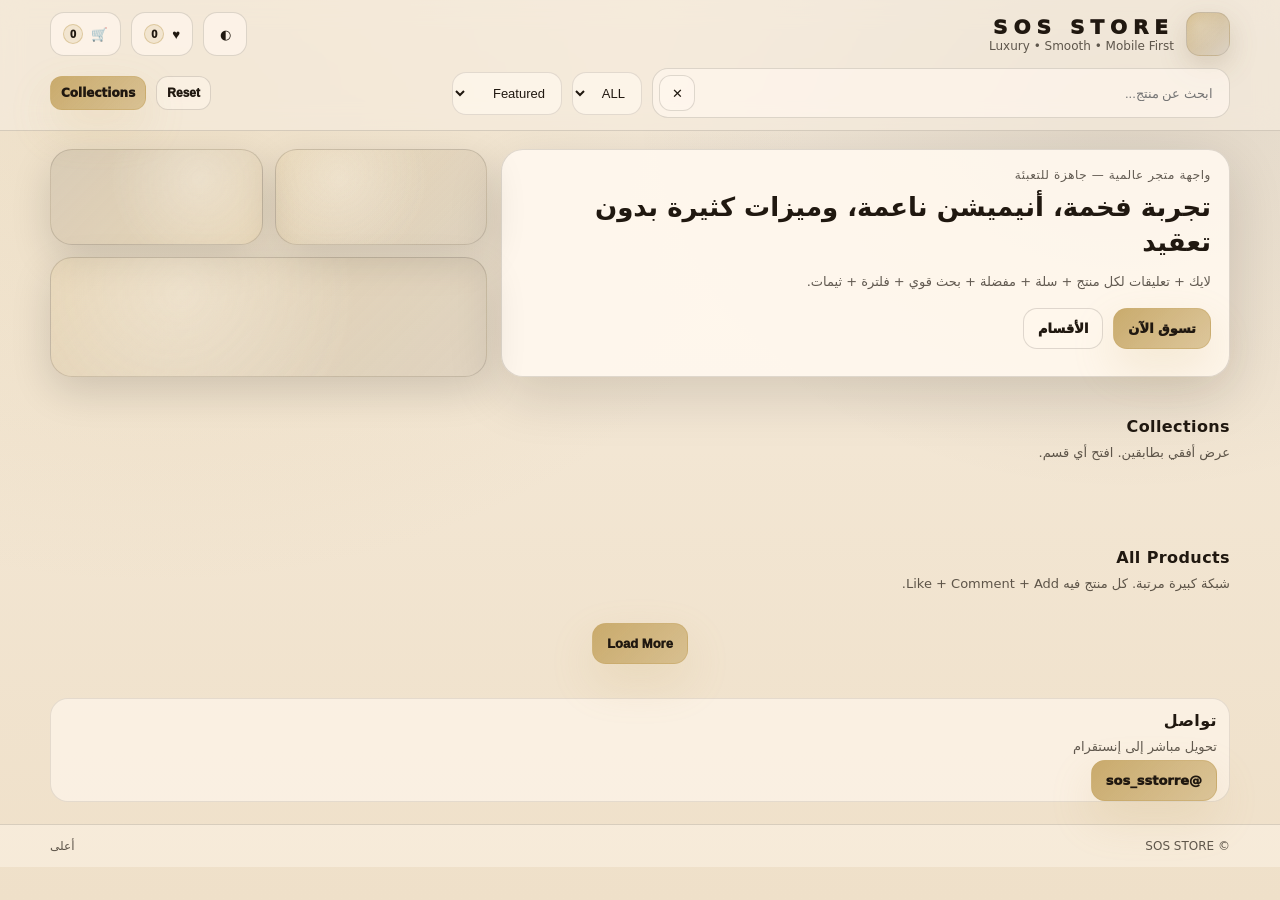
<file: index.html>
<!doctype html>
<html lang="ar" dir="rtl" data-theme="beige">
<head>
  <meta charset="utf-8"/>
  <meta name="viewport" content="width=device-width, initial-scale=1"/>
  <title>SOS STORE</title>
  <meta name="description" content="SOS STORE"/>
  <link rel="stylesheet" href="style.css"/>
  <script defer src="script.js"></script>
</head>
<body>
  <header class="header" id="top">
    <div class="container header__inner">
      <a class="brand" href="#top" aria-label="SOS STORE">
        <span class="brand__mark" aria-hidden="true"></span>
        <span class="brand__text">
          <span class="brand__title">SOS STORE</span>
          <span class="brand__sub">Luxury • Smooth • Mobile First</span>
        </span>
      </a>

      <div class="header__actions">
        <button class="iconBtn" id="themeBtn" type="button">◐</button>
        <button class="iconBtn" id="wishBtn" type="button">♥ <span class="badge" id="wishCount">0</span></button>
        <button class="iconBtn" id="cartBtn" type="button">🛒 <span class="badge" id="cartCount">0</span></button>
      </div>
    </div>

    <div class="container controlbar">
      <div class="controlbar__left">
        <div class="search">
          <input id="globalSearch" class="input input--search" type="search" placeholder="ابحث عن منتج..." autocomplete="off"/>
          <button class="iconBtn iconBtn--mini" id="searchClear" type="button">✕</button>
        </div>

        <select class="select" id="tagSelect">
          <option value="all">ALL</option>
        </select>

        <select class="select" id="sortSelect">
          <option value="featured">Featured</option>
          <option value="newest">Newest</option>
          <option value="priceLow">Price: Low</option>
          <option value="priceHigh">Price: High</option>
          <option value="nameAZ">Name: A-Z</option>
        </select>
      </div>

      <div class="controlbar__right">
        <button class="btn btn--ghost btn--sm" id="resetBtn" type="button">Reset</button>
        <a class="btn btn--primary btn--sm" href="#collections">Collections</a>
      </div>
    </div>
  </header>

  <main id="main">
    <section class="hero">
      <div class="container hero__inner">
        <div class="hero__card">
          <div class="hero__eyebrow">واجهة متجر عالمية — جاهزة للتعبئة</div>
          <h1 class="hero__title">تجربة فخمة، أنيميشن ناعمة، وميزات كثيرة بدون تعقيد</h1>
          <p class="hero__desc">لايك + تعليقات لكل منتج + سلة + مفضلة + بحث قوي + فلترة + ثيمات.</p>
          <div class="hero__actions">
            <a class="btn btn--primary" href="#products">تسوق الآن</a>
            <a class="btn btn--ghost" href="#collections">الأقسام</a>
          </div>
        </div>

        <div class="hero__art" aria-hidden="true">
          <div class="artCard"></div>
          <div class="artCard artCard--b"></div>
          <div class="artCard artCard--c"></div>
        </div>
      </div>
    </section>

    <section id="collections" class="section">
      <div class="container">
        <div class="section__head">
          <h2 class="section__title">Collections</h2>
          <p class="section__sub">عرض أفقي بطابقين. افتح أي قسم.</p>
        </div>
        <div class="collections2" id="collectionsGrid"></div>
      </div>
    </section>

    <section id="products" class="section">
      <div class="container">
        <div class="section__head">
          <h2 class="section__title">All Products</h2>
          <p class="section__sub">شبكة كبيرة مرتبة. كل منتج فيه Like + Comment + Add.</p>
        </div>
        <div class="grid" id="productsGrid"></div>
        <div class="center">
          <button class="btn btn--primary" id="loadMore" type="button">Load More</button>
        </div>
      </div>
    </section>

    <section id="contact" class="section">
      <div class="container">
        <div class="comment">
          <div class="section__head" style="margin:0 0 12px">
            <h2 class="section__title">تواصل</h2>
            <p class="section__sub">تحويل مباشر إلى إنستقرام</p>
          </div>
          <a class="btn btn--primary" target="_blank" rel="noopener" href="https://instagram.com/sos_sstorre">@sos_sstorre</a>
        </div>
      </div>
    </section>

    <footer class="footer">
      <div class="container footer__inner">
        <div>© <span id="year"></span> SOS STORE</div>
        <a href="#top">أعلى</a>
      </div>
    </footer>

    <button class="toTop" id="toTop" type="button">↑</button>

    <aside class="drawer" id="cartDrawer" aria-hidden="true">
      <div class="drawer__overlay" data-close="cart"></div>
      <div class="drawer__panel">
        <div class="drawer__head">
          <div class="drawer__title">سلة المشتريات</div>
          <button class="iconBtn" type="button" data-close="cart">✕</button>
        </div>
        <div class="drawer__body" id="cartItems"></div>
        <div class="drawer__foot">
          <div class="drawer__row"><span>الإجمالي</span><strong id="cartTotal">0</strong></div>
          <button class="btn btn--primary" id="checkoutBtn" type="button">إتمام الطلب</button>
          <button class="btn btn--ghost" id="clearCart" type="button">تفريغ السلة</button>
        </div>
      </div>
    </aside>

    <aside class="drawer" id="wishDrawer" aria-hidden="true">
      <div class="drawer__overlay" data-close="wish"></div>
      <div class="drawer__panel">
        <div class="drawer__head">
          <div class="drawer__title">المفضلة</div>
          <button class="iconBtn" type="button" data-close="wish">✕</button>
        </div>
        <div class="drawer__body" id="wishItems"></div>
        <div class="drawer__foot">
          <button class="btn btn--ghost" id="clearWish" type="button">تفريغ المفضلة</button>
        </div>
      </div>
    </aside>

    <aside class="drawer" id="collectionDrawer" aria-hidden="true" data-color="red">
      <div class="drawer__overlay" data-close="collection"></div>
      <div class="drawer__panel drawer__panel--wide">
        <div class="drawer__head">
          <div>
            <div class="drawer__title" id="collectionTitle">Collection</div>
            <div class="drawer__sub" id="collectionSub">—</div>
          </div>
          <button class="iconBtn" type="button" data-close="collection">✕</button>
        </div>

        <div class="drawer__body">
          <div class="colControls">
            <div class="search">
              <input class="input input--search" id="collectionSearch" type="search" placeholder="بحث داخل القسم..." autocomplete="off"/>
              <button class="iconBtn iconBtn--mini" id="collectionClear" type="button">✕</button>
            </div>
            <select class="select" id="collectionFilter">
              <option value="all">ALL</option>
            </select>
            <div class="pill" id="colCount"></div>
          </div>

          <div class="collectionStage">
            <div class="collectionGrid" id="collectionGrid"></div>
          </div>
        </div>
      </div>
    </aside>

    <div class="modal" id="commentModal" aria-hidden="true">
      <div class="modal__overlay" data-close="comment"></div>
      <div class="modal__panel">
        <div class="modal__head">
          <div>
            <div class="modal__title" id="commentTitle">تعليقات</div>
            <div class="modal__sub" id="commentSub">—</div>
          </div>
          <button class="iconBtn" type="button" data-close="comment">✕</button>
        </div>

        <div class="modal__body">
          <form class="commentForm" id="commentForm" autocomplete="off">
            <input class="input" id="commentName" maxlength="22" placeholder="اسمك" required/>
            <input class="input" id="commentText" maxlength="140" placeholder="اكتب تعليق..." required/>
            <button class="btn btn--primary" type="submit">إرسال</button>
          </form>
          <div class="comments" id="commentList"></div>
        </div>

        <div class="modal__foot">
          <button class="btn btn--ghost" id="clearComments" type="button">مسح تعليقات هذا المنتج</button>
        </div>
      </div>
    </div>

    <div class="toast" id="toast"></div>
  </main>
</body>
</html>
</file>
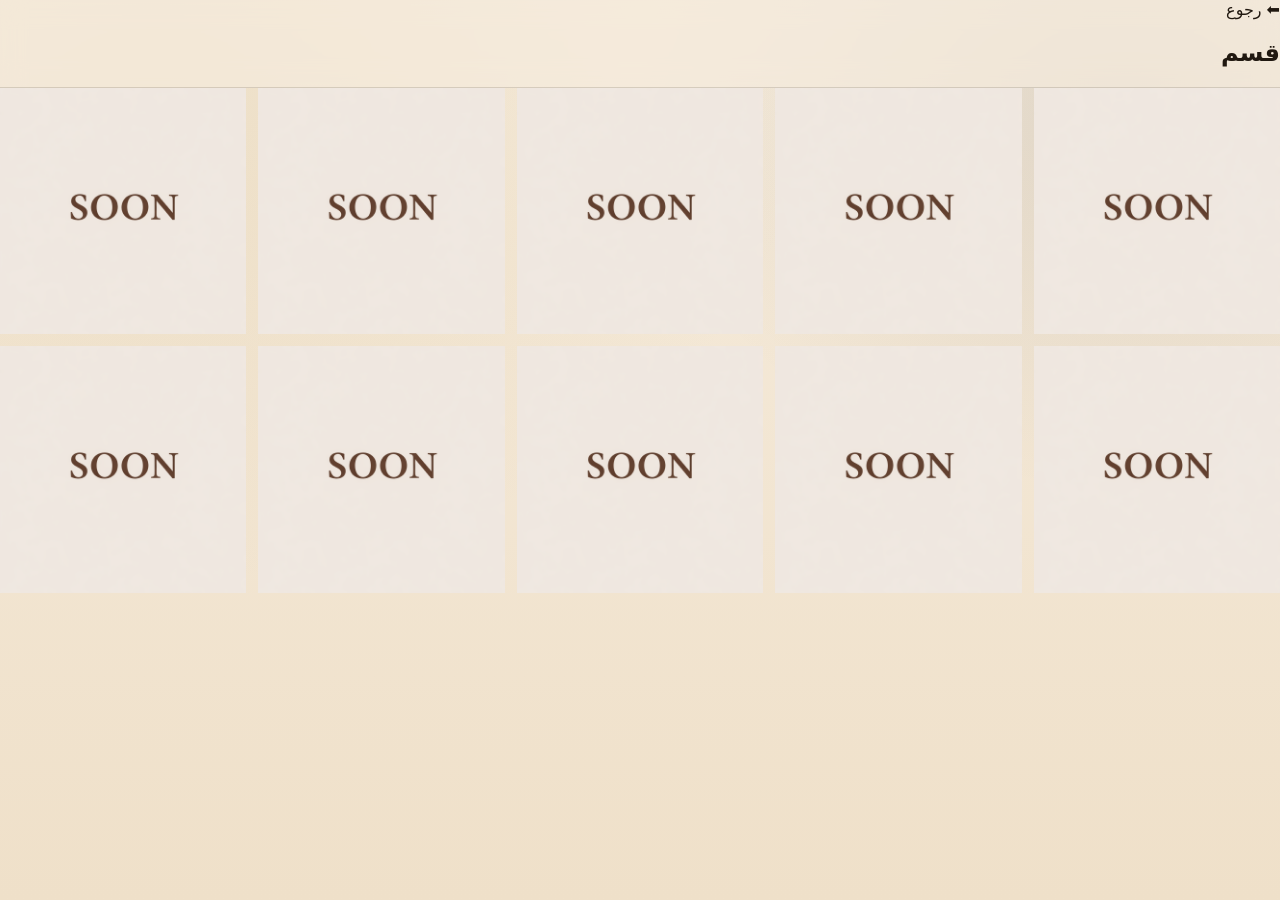
<file: category1.html>
<!DOCTYPE html>
<html lang="ar" dir="rtl">
<head>
  <meta charset="UTF-8">
  <meta name="viewport" content="width=device-width, initial-scale=1.0">
  <title>قسم</title>
  <link rel="stylesheet" href="style.css">
</head>
<body>

<header class="header">
  <a href="index.html">⬅ رجوع</a>
  <h2>قسم</h2>
</header>

<main class="grid">
  <!-- 10 خانات -->
  <a href="product.html" class="card"><img src="images/soon.png"></a>
  <a href="product.html" class="card"><img src="images/soon.png"></a>
  <a href="product.html" class="card"><img src="images/soon.png"></a>
  <a href="product.html" class="card"><img src="images/soon.png"></a>
  <a href="product.html" class="card"><img src="images/soon.png"></a>

  <a href="product.html" class="card"><img src="images/soon.png"></a>
  <a href="product.html" class="card"><img src="images/soon.png"></a>
  <a href="product.html" class="card"><img src="images/soon.png"></a>
  <a href="product.html" class="card"><img src="images/soon.png"></a>
  <a href="product.html" class="card"><img src="images/soon.png"></a>
</main>

</body>
</html>
</file>
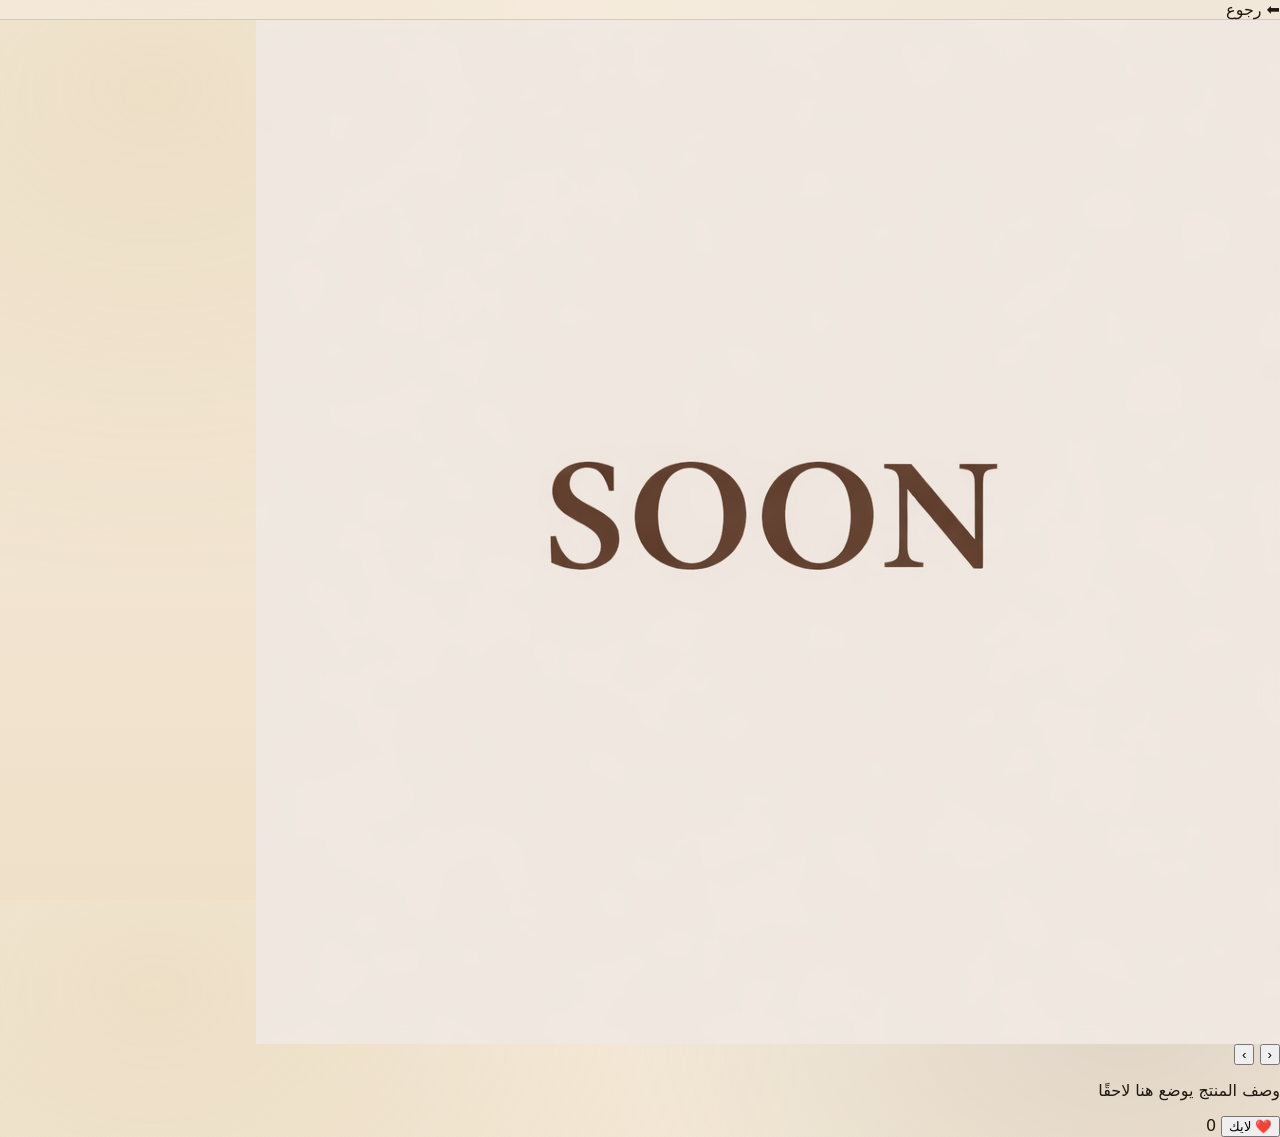
<file: product.html>
<!DOCTYPE html>
<html lang="ar" dir="rtl">
<head>
  <meta charset="UTF-8">
  <meta name="viewport" content="width=device-width, initial-scale=1.0">
  <title>منتج</title>
  <link rel="stylesheet" href="style.css">
</head>
<body>

<header class="header">
  <a href="javascript:history.back()">⬅ رجوع</a>
</header>

<div class="slider">
  <img id="slide" src="images/soon.png">
  <div class="slider-controls">
    <button onclick="prev()">‹</button>
    <button onclick="next()">›</button>
  </div>
</div>

<div class="product-info">
  <p>وصف المنتج يوضع هنا لاحقًا</p>

  <button onclick="like()">❤️ لايك</button>
  <span id="likes">0</span>
</div>

<script src="script.js"></script>
</body>
</html>
</file>
<file: style.css>
:root{
  --bg:#F6ECDD;--bg2:#EFE0C9;--card:rgba(255,248,238,.92);
  --ink:#201810;--muted:rgba(32,24,16,.70);--line:rgba(32,24,16,.14);
  --accent:#C8A96A;--shadow:0 18px 55px rgba(20,16,10,.14);
  --r:22px;--e:cubic-bezier(.2,.85,.2,1);--container:1180px;
  --sec-bg:rgba(200,169,106,.10);--sec-card:rgba(255,248,238,.92);--sec-line:rgba(32,24,16,.12);
}
html[data-theme="dark"]{
  --bg:#0E1116;--bg2:#121824;--card:rgba(20,24,32,.84);
  --ink:#F4EEE4;--muted:rgba(244,238,228,.68);--line:rgba(244,238,228,.14);
  --shadow:0 20px 70px rgba(0,0,0,.50);--accent:#C8A96A;
  --sec-bg:rgba(200,169,106,.08);--sec-card:rgba(20,24,32,.90);--sec-line:rgba(244,238,228,.14);
}
html[data-theme="red"]{
  --bg:#1A0F10;--bg2:#241113;--card:rgba(30,18,20,.88);
  --ink:#F7EFE8;--muted:rgba(247,239,232,.70);--line:rgba(247,239,232,.14);
  --shadow:0 22px 80px rgba(0,0,0,.55);--accent:#E13A3F;
  --sec-bg:rgba(225,58,63,.10);--sec-card:rgba(30,18,20,.92);--sec-line:rgba(247,239,232,.14);
}
*{box-sizing:border-box}
html,body{height:100%}
html{scroll-behavior:smooth}
body{
  margin:0;font-family:system-ui,-apple-system,"Segoe UI",Arial,"Noto Sans Arabic",sans-serif;
  color:var(--ink);
  background:
    radial-gradient(1200px 900px at 12% 10%, color-mix(in srgb, var(--accent) 18%, transparent), transparent 55%),
    radial-gradient(900px 700px at 88% 12%, color-mix(in srgb, var(--ink) 10%, transparent), transparent 55%),
    linear-gradient(180deg,var(--bg),var(--bg2));
  overflow-x:hidden;
}
a{color:inherit;text-decoration:none}
img{max-width:100%;display:block}
.container{width:min(var(--container),calc(100% - 26px));margin-inline:auto}

.header{
  position:sticky;top:0;z-index:60;
  backdrop-filter:blur(12px);
  background:color-mix(in srgb, var(--bg) 70%, transparent);
  border-bottom:1px solid var(--line);
}
.header__inner{display:flex;align-items:center;justify-content:space-between;gap:10px;padding:12px 0}
.brand{display:flex;align-items:center;gap:12px;min-width:0}
.brand__mark{
  width:44px;height:44px;border-radius:14px;
  background:
    radial-gradient(circle at 30% 30%, rgba(255,255,255,.18), transparent 55%),
    linear-gradient(135deg, color-mix(in srgb, var(--accent) 70%, transparent), color-mix(in srgb, var(--ink) 10%, transparent));
  border:1px solid color-mix(in srgb, var(--line) 70%, transparent);
  box-shadow:0 10px 28px color-mix(in srgb, var(--accent) 12%, rgba(0,0,0,.10));
}
.brand__text{display:flex;flex-direction:column;min-width:0}
.brand__title{font-size:18px;letter-spacing:6px;text-transform:uppercase;font-weight:950;white-space:nowrap}
.brand__sub{font-size:12px;color:var(--muted);white-space:nowrap;overflow:hidden;text-overflow:ellipsis}
.header__actions{display:flex;gap:10px;align-items:center}

.controlbar{
  padding:0 0 12px;display:flex;gap:10px;align-items:center;justify-content:space-between;flex-wrap:wrap
}
.controlbar__left{display:flex;gap:10px;align-items:center;flex-wrap:wrap;flex:1}
.controlbar__right{display:flex;gap:10px;align-items:center;justify-content:flex-end}

.search{
  display:flex;align-items:center;gap:8px;border:1px solid var(--line);
  background:color-mix(in srgb, var(--card) 70%, transparent);
  border-radius:16px;padding:6px;
}
.input,.select{
  border:1px solid color-mix(in srgb, var(--line) 80%, transparent);
  background:color-mix(in srgb, var(--card) 72%, transparent);
  color:var(--ink);border-radius:14px;padding:12px;font-size:13px;
}
.input:focus,.select:focus{outline:none;border-color:color-mix(in srgb, var(--accent) 70%, transparent)}
.input--search{border:0;background:transparent;padding:10px 10px;width:min(520px, 62vw)}

.iconBtn{
  height:44px;min-width:44px;padding:0 12px;border-radius:14px;border:1px solid var(--line);
  background:color-mix(in srgb, var(--card) 70%, transparent);color:var(--ink);
  cursor:pointer;display:inline-flex;align-items:center;justify-content:center;gap:8px;user-select:none;
  transition:transform 180ms var(--e), background 180ms var(--e), box-shadow 180ms var(--e);
}
.iconBtn:hover{transform:translateY(-1px);background:color-mix(in srgb, var(--card) 86%, transparent);box-shadow:0 14px 36px rgba(0,0,0,.12)}
.iconBtn:active{transform:translateY(0)}
.iconBtn--mini{height:36px;min-width:36px;padding:0 10px;border-radius:12px}

.badge{
  display:inline-grid;place-items:center;min-width:20px;height:20px;padding:0 6px;border-radius:999px;
  border:1px solid color-mix(in srgb, var(--accent) 50%, transparent);
  background:color-mix(in srgb, var(--accent) 18%, transparent);
  font-size:11px;font-weight:950;
}

.btn{
  appearance:none;border:1px solid var(--line);
  background:color-mix(in srgb, var(--card) 70%, transparent);
  color:var(--ink);padding:12px 14px;border-radius:14px;cursor:pointer;font-weight:950;font-size:13px;user-select:none;
  transition:transform 180ms var(--e), background 180ms var(--e), border-color 180ms var(--e), box-shadow 180ms var(--e);
}
.btn:hover{transform:translateY(-1px);background:color-mix(in srgb, var(--card) 86%, transparent);box-shadow:0 14px 36px rgba(0,0,0,.12)}
.btn:active{transform:translateY(0)}
.btn--primary{
  background:linear-gradient(135deg, color-mix(in srgb, var(--accent) 98%, transparent), color-mix(in srgb, var(--accent) 62%, transparent));
  border-color:color-mix(in srgb, var(--accent) 55%, transparent);
  box-shadow:0 18px 44px color-mix(in srgb, var(--accent) 20%, transparent);
}
.btn--ghost{background:color-mix(in srgb, var(--card) 55%, transparent)}
.btn--sm{padding:9px 10px;font-size:12px;border-radius:12px}

.hero{padding:18px 0 18px}
.hero__inner{display:grid;grid-template-columns:1fr;gap:14px;align-items:stretch}
.hero__card{background:var(--card);border:1px solid var(--line);border-radius:var(--r);padding:18px;box-shadow:var(--shadow)}
.hero__eyebrow{font-size:12px;color:var(--muted);letter-spacing:.6px;margin-bottom:8px}
.hero__title{margin:0 0 10px;font-size:20px;line-height:1.35}
.hero__desc{margin:0 0 14px;font-size:13px;color:var(--muted);line-height:1.8}
.hero__actions{display:flex;gap:10px;flex-wrap:wrap}
.hero__art{display:grid;grid-template-columns:1fr 1fr;gap:12px}
.artCard{
  height:96px;border-radius:var(--r);border:1px solid var(--line);
  background:
    radial-gradient(circle at 30% 30%, color-mix(in srgb, var(--card) 40%, transparent), transparent 55%),
    linear-gradient(135deg, color-mix(in srgb, var(--accent) 22%, transparent), color-mix(in srgb, var(--ink) 8%, transparent));
  box-shadow:0 14px 40px rgba(0,0,0,.14);
}
.artCard--b{
  background:
    radial-gradient(circle at 70% 30%, color-mix(in srgb, var(--card) 40%, transparent), transparent 55%),
    linear-gradient(135deg, color-mix(in srgb, var(--ink) 10%, transparent), color-mix(in srgb, var(--accent) 18%, transparent));
}
.artCard--c{grid-column:1/-1;height:120px}
@media (min-width:980px){
  .hero__inner{grid-template-columns:1.25fr .75fr}
  .hero__title{font-size:26px}
  .brand__title{font-size:20px}
}

.section{padding:12px 0 22px}
.section__head{margin:10px 0 14px}
.section__title{margin:0 0 6px;font-size:16px;letter-spacing:.4px}
.section__sub{margin:0;font-size:13px;color:var(--muted);line-height:1.7}

.collections2{
  display:grid;grid-auto-flow:column;grid-template-rows:repeat(2,1fr);
  gap:12px;overflow-x:auto;padding:4px 2px 10px;scroll-snap-type:x mandatory;-webkit-overflow-scrolling:touch;
}
.collections2::-webkit-scrollbar{height:10px}
.collections2::-webkit-scrollbar-thumb{background:color-mix(in srgb, var(--line) 60%, transparent);border-radius:999px}
.collectionCard{
  width:240px;border:1px solid var(--line);border-radius:var(--r);background:var(--card);
  box-shadow:var(--shadow);overflow:hidden;cursor:pointer;scroll-snap-align:start;
  transition:transform 220ms var(--e), box-shadow 220ms var(--e);
}
.collectionCard:hover{transform:translateY(-2px);box-shadow:0 22px 70px rgba(0,0,0,.16)}
.collectionCard__top{padding:14px}
.collectionCard__title{font-weight:950;font-size:14px}
.collectionCard__sub{font-size:12px;color:var(--muted);margin-top:6px}
.collectionCard__bar{height:52px;border-top:1px solid var(--line);background:linear-gradient(90deg, color-mix(in srgb, var(--accent) 16%, transparent), transparent)}

.grid{display:grid;grid-template-columns:repeat(2,1fr);gap:12px}
@media (min-width:720px){.grid{grid-template-columns:repeat(4,1fr)}}
@media (min-width:1060px){.grid{grid-template-columns:repeat(5,1fr)}}

.product{
  border:1px solid var(--line);border-radius:var(--r);background:var(--card);box-shadow:var(--shadow);overflow:hidden;
  transition:transform 220ms var(--e), box-shadow 220ms var(--e);
}
.product:hover{transform:translateY(-2px);box-shadow:0 22px 80px rgba(0,0,0,.18)}
.product__media{aspect-ratio:1/1;background:color-mix(in srgb, var(--card) 55%, transparent);border-bottom:1px solid var(--line)}
.product__media img{width:100%;height:100%;object-fit:cover}
.product__body{padding:12px;display:grid;gap:8px}
.product__title{margin:0;font-size:13px;font-weight:950}
.product__desc{margin:0;font-size:12px;color:var(--muted);line-height:1.6;min-height:36px}
.product__row{display:flex;justify-content:space-between;align-items:center;gap:10px}
.pill{
  font-size:11px;padding:7px 10px;border-radius:999px;border:1px solid color-mix(in srgb, var(--accent) 40%, transparent);
  background:color-mix(in srgb, var(--accent) 16%, transparent);white-space:nowrap;
}
.product__actions{display:flex;gap:8px;flex-wrap:wrap}
.actionBtn{
  border:1px solid color-mix(in srgb, var(--line) 80%, transparent);
  background:color-mix(in srgb, var(--card) 70%, transparent);
  border-radius:14px;padding:10px 12px;font-size:12px;font-weight:950;cursor:pointer;
  transition:transform 180ms var(--e), background 180ms var(--e), box-shadow 180ms var(--e);
}
.actionBtn:hover{transform:translateY(-1px);background:color-mix(in srgb, var(--card) 86%, transparent);box-shadow:0 12px 30px rgba(0,0,0,.12)}
.actionBtn:disabled{opacity:.55;cursor:not-allowed;transform:none}

.center{display:grid;place-items:center;margin-top:14px}
.footer{border-top:1px solid var(--line);background:color-mix(in srgb, var(--card) 45%, transparent)}
.footer__inner{display:flex;justify-content:space-between;align-items:center;gap:10px;padding:14px 0;font-size:12px;color:var(--muted)}

.toTop{
  position:fixed;bottom:12px;inset-inline-start:12px;height:44px;min-width:44px;border-radius:14px;border:1px solid var(--line);
  background:color-mix(in srgb, var(--card) 85%, transparent);box-shadow:var(--shadow);cursor:pointer;
  opacity:0;transform:translateY(12px);pointer-events:none;transition:opacity 220ms var(--e), transform 220ms var(--e);z-index:70;
}
.toTop.is-on{opacity:1;transform:translateY(0);pointer-events:auto}

.drawer{position:fixed;inset:0;display:none;z-index:90}
.drawer.is-open{display:block}
.drawer__overlay{position:absolute;inset:0;background:rgba(0,0,0,.46);animation:fadeIn 160ms var(--e) both}
.drawer__panel{
  position:absolute;top:0;bottom:0;inset-inline-end:0;width:min(420px, 92vw);
  background:var(--card);border-inline-start:1px solid var(--line);box-shadow:var(--shadow);
  display:flex;flex-direction:column;animation:slideIn 240ms var(--e) both;
}
.drawer__panel--wide{width:min(1200px, 96vw)}
.drawer__head{padding:14px;border-bottom:1px solid var(--line);display:flex;justify-content:space-between;align-items:center;gap:10px;position:relative;z-index:5}
.drawer__head .iconBtn{position:relative;z-index:6}
.drawer__title{font-weight:950}
.drawer__sub{font-size:12px;color:var(--muted);margin-top:4px}
.drawer__body{padding:14px;overflow:auto;display:grid;gap:12px}
.drawer__foot{padding:14px;border-top:1px solid var(--line);display:grid;gap:10px}
.drawer__row{display:flex;justify-content:space-between;align-items:center}

.colControls{display:grid;grid-template-columns:1fr;gap:10px;align-items:center}
@media (min-width:820px){.colControls{grid-template-columns:1.4fr .6fr auto}}

.collectionStage{
  border-radius:var(--r);border:1px solid var(--sec-line);background:var(--sec-bg);padding:12px;
  box-shadow:inset 0 0 0 1px color-mix(in srgb, var(--sec-line) 60%, transparent);
}
.collectionGrid{display:grid;grid-template-columns:repeat(2,1fr);gap:12px}
@media (min-width:720px){.collectionGrid{grid-template-columns:repeat(4,1fr)}}
@media (min-width:1060px){.collectionGrid{grid-template-columns:repeat(5,1fr)}}

.drawer[data-color="red"]{--sec-bg:rgba(225,58,63,.12);--sec-card:color-mix(in srgb, var(--card) 86%, rgba(225,58,63,.10));--sec-line:rgba(225,58,63,.22)}
.drawer[data-color="green"]{--sec-bg:rgba(40,170,95,.12);--sec-card:color-mix(in srgb, var(--card) 86%, rgba(40,170,95,.10));--sec-line:rgba(40,170,95,.22)}
.drawer[data-color="yellow"]{--sec-bg:rgba(235,190,60,.14);--sec-card:color-mix(in srgb, var(--card) 86%, rgba(235,190,60,.10));--sec-line:rgba(235,190,60,.24)}
.drawer[data-color="blue"]{--sec-bg:rgba(65,140,255,.12);--sec-card:color-mix(in srgb, var(--card) 86%, rgba(65,140,255,.10));--sec-line:rgba(65,140,255,.22)}
.collectionGrid .product{background:var(--sec-card);border-color:var(--sec-line)}

.modal{position:fixed;inset:0;display:none;z-index:95}
.modal.is-open{display:block}
.modal__overlay{position:absolute;inset:0;background:rgba(0,0,0,.46);animation:fadeIn 160ms var(--e) both}
.modal__panel{
  position:absolute;inset:72px 12px 12px 12px;max-width:760px;margin:auto;background:var(--card);
  border:1px solid var(--line);border-radius:var(--r);box-shadow:var(--shadow);
  display:flex;flex-direction:column;animation:fadeUp 240ms var(--e) both;
}
.modal__head{padding:14px;border-bottom:1px solid var(--line);display:flex;justify-content:space-between;align-items:center;gap:10px}
.modal__title{font-weight:950}
.modal__sub{font-size:12px;color:var(--muted);margin-top:4px}
.modal__body{padding:14px;overflow:auto;display:grid;gap:12px}
.modal__foot{padding:14px;border-top:1px solid var(--line)}

.commentForm{display:grid;grid-template-columns:1fr;gap:10px}
@media (min-width:740px){.commentForm{grid-template-columns:1fr 2fr auto;align-items:center}}
.comments{display:grid;gap:10px}
.comment{
  border:1px solid color-mix(in srgb, var(--line) 70%, transparent);
  background:color-mix(in srgb, var(--card) 70%, transparent);
  border-radius:18px;padding:12px;
}
.comment__top{display:flex;justify-content:space-between;align-items:center;gap:10px}
.comment__name{font-weight:950;font-size:12px}
.comment__time{font-size:11px;color:var(--muted)}
.comment__text{margin-top:8px;font-size:12px;color:var(--muted);line-height:1.7}

.toast{
  position:fixed;inset-inline:12px;bottom:12px;padding:12px 14px;border-radius:16px;
  border:1px solid color-mix(in srgb, var(--line) 70%, transparent);
  background:color-mix(in srgb, var(--card) 88%, transparent);
  box-shadow:var(--shadow);transform:translateY(18px);opacity:0;pointer-events:none;
  transition:opacity 220ms var(--e), transform 220ms var(--e);font-size:13px;z-index:110;
}
.toast.is-show{opacity:1;transform:translateY(0)}
@keyframes fadeIn{from{opacity:0}to{opacity:1}}
@keyframes slideIn{from{transform:translateX(18px);opacity:0}to{transform:translateX(0);opacity:1}}
@keyframes fadeUp{from{opacity:0;transform:translateY(10px)}to{opacity:1;transform:translateY(0)}}
@media (prefers-reduced-motion: reduce){*{transition:none!important;animation:none!important}}
</file>
